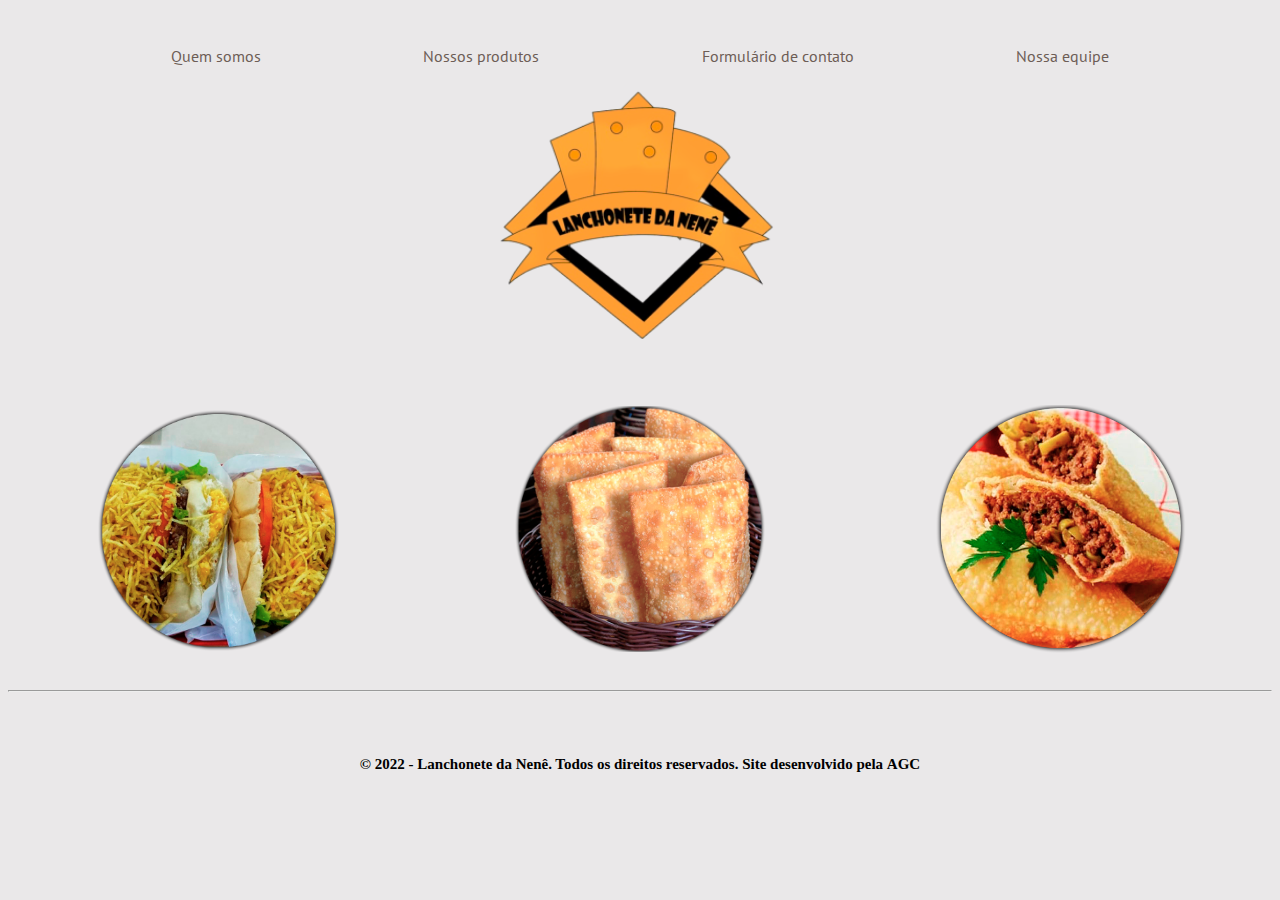
<file: index.html>
<!DOCTYPE html>
<html lang="pt-br">

<head>
    <meta charset="UTF-8">
    <meta http-equiv="X-UA-Compatible" content="IE=edge">
    <meta name="viewport" content="width=device-width, initial-scale=1.0">
    <title>Lanchonete da Nenê</title>
    <link rel="icon" href="Imagens/iconPastelRecort.jpg">
    <link rel="stylesheet" href="Css/styles-index.css">
    <link rel="stylesheet" href="Css/styles-mobile.css">
    <link href="https://fonts.googleapis.com/css2?family=PT+Sans&display=swap" rel="stylesheet">
</head>

<body>
    <!-- Menu Div e os botões-->
    <div class="menuDiv">
        <a class="button" href="Páginas/P1-quemSomos.html">Quem somos</a>
        <a class="button" href="Páginas/P2-nossosProdutos.html">Nossos produtos</a>
        <a class="button" href="Páginas/P3-formularioContato.html">Formulário de contato</a>
        <a class="button" href="Páginas/P4-nossaEquipe.html">Nossa equipe</a>
    </div>

    <!-- Logo da página e posicionamento-->
    <a href="index.html">
        <img class="logoImg" id="logo1" src="Imagens/logo2.png">
    </a>

    <!-- Imagens do início-->
    <div class="imagensIndex">
        <a href="Páginas/P2-nossosProdutos.html">
            <div class="img">
                <img src="Imagens/Index/hamburguer.png" width="250px">
            </div>
        </a>
        <a href="Páginas/P2-nossosProdutos.html">
            <div class="img">
                <img src="Imagens/Index/pastel1.png" width="250px">
            </div>
        </a>
        <a href="Páginas/P2-nossosProdutos.html">
            <div class="img">
                <img src="Imagens/Index/pastel2.png" width="250px">
            </div>
        </a>

    </div>
    <footer>
        <!-- Linha e os créditos abaixo-->
        <hr>
        <div class="creditosDiv">
            <h3 class="creditos">© 2022 - Lanchonete da Nenê. Todos os direitos reservados. Site desenvolvido pela </h3>
            <a class="creditos" href="https://xandyninfadora.github.io/AGC/">AGC</a>
        </div>
    </footer>
</body>

</html>
</file>
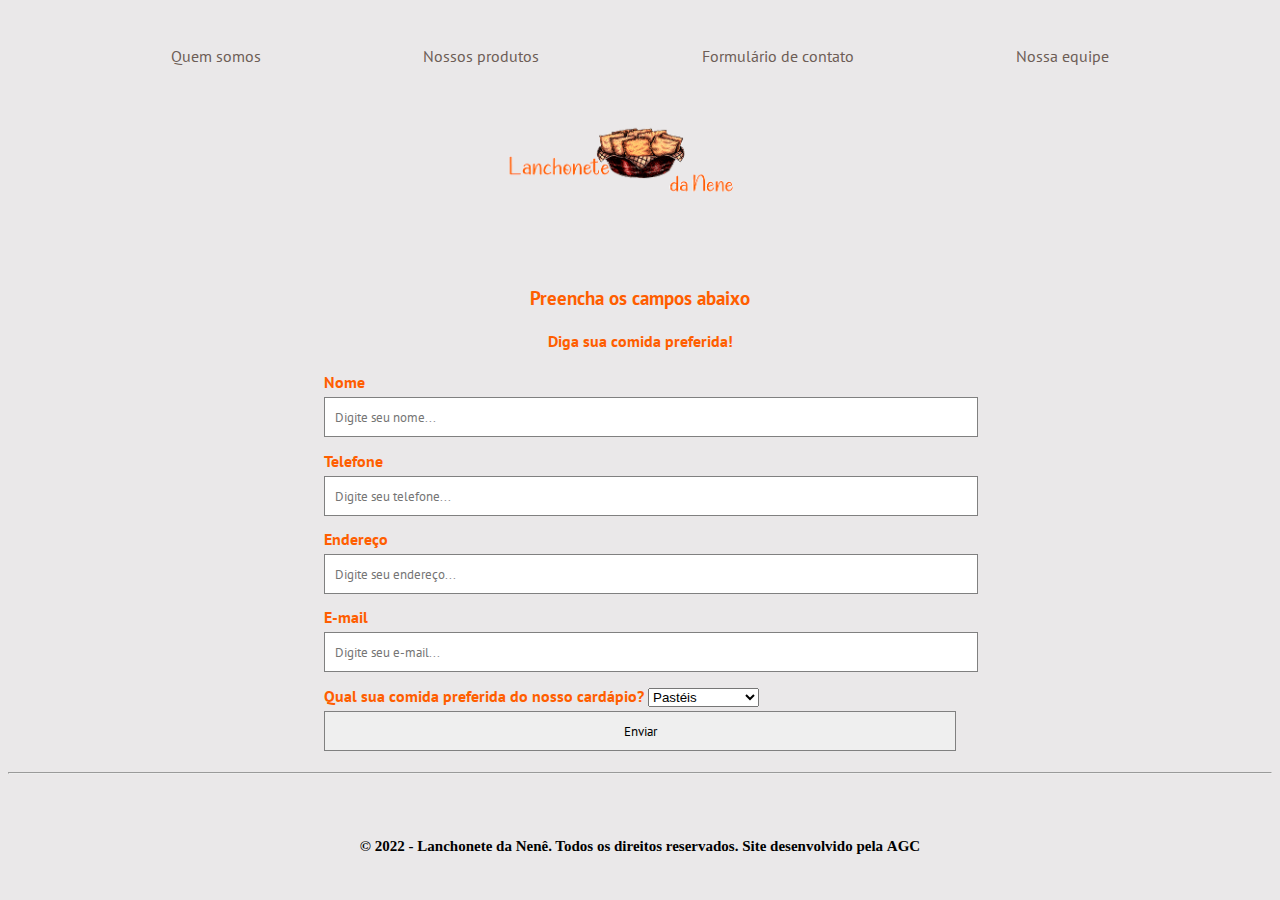
<file: P3-formularioContato.html>
<!DOCTYPE html>
<html lang="pt-br">

<head>
    <meta charset="UTF-8">
    <meta http-equiv="X-UA-Compatible" content="IE=edge">
    <meta name="viewport" content="width=device-width, initial-scale=1.0">
    <title>Formulário de Contato</title>
    <link rel="icon" href="../Imagens/iconPastelRecort.jpg">
    <link rel="stylesheet" href="../Css/styles-index.css">
    <link rel="stylesheet" href="../Css/styles-mobile.css">
    <link href="https://fonts.googleapis.com/css2?family=PT+Sans&display=swap" rel="stylesheet">
    <link rel="stylesheet" href="../Css/styles-form.css">
</head>

<body>

    <!-- Menu Div e os botões-->
    <div class="menuDiv">
        <a class="button" href="P1-quemSomos.html">Quem somos</a>
        <a class="button" href="P2-nossosProdutos.html">Nossos produtos</a>
        <a class="button" href="P3-formularioContato.html">Formulário de contato</a>
        <a class="button" href="P4-nossaEquipe.html">Nossa equipe</a>
    </div>
    <!-- Logo da página e posicionamento-->
    <a href="../index.html">
        <img class="logoImg" id="logo" src="../Imagens/logoTeste.png">
    </a>

    <!-- PARTE VICTOR -->

    <section>
        <div class="divform">

            <div class="anuncio">
                <h3>Preencha os campos abaixo</h3>
                <h4>Diga sua comida preferida!</h4>
            </div>

            <form name="formcadastro" action="https://formsubmit.co/victorpetry2@hotmail.com" method="post" onsubmit="return validacao()">

                <label for="inputNome">Nome</label>
                <input type="text" id="inputNome" name="name" placeholder="Digite seu nome...">
                

                <label for="inputTelefone">Telefone</label>
                <input type="number" id="inputTelefone" name="tel" placeholder="Digite seu telefone...">

                <label for="inputEndereco">Endereço</label>
                <input type="text" id="inputEndereco" name="adress" placeholder="Digite seu endereço...">
                

                <label for="inputEmail">E-mail</label>
                <input type="text" id="inputEmail" name="email" placeholder="Digite seu e-mail...">
       
                <label for="escolhaComida">Qual sua comida preferida do nosso cardápio?</label>
                <select>
                    <option>Pastéis</option>
                    <option>Hambúrgueres</option>
                    <option>Sobremesas</option>
                </select>
                <input type="hidden" name="_next" value="http://127.0.0.1:5500/thanks.html">
                <input type="submit" name="enviar" value="Enviar">
            </form>
        </div>
    </section>

    <script>
        function validacao() {
            var formulario = document.forms["formcadastro"]
            var nome = formulario.name.value
            var telefone = formulario.tel.value
            var endereco = formulario.adress.value
            

            var erro = false

            if (formulario.name.value=='') {
                alert("Oops! Este campo precisa ser preenchido.")
            }

            if (telefone.length < 11) {
                alert ("Oops! Parece que seu telefone não possui todos os dígitos.")
                erro = true // quando identifica um erro 
            }
             
            if (erro) { // se houver algum erro, retorna falso
                return false
            } else {
                return true
            }
        
        }
    </script>


    
    <!-- Linha e os créditos abaixo-->
    <hr>
    <div class="creditosDiv">
        <h3 class="creditos">© 2022 - Lanchonete da Nenê. Todos os direitos reservados. Site desenvolvido pela </h3> <a
            class="creditos" href="https://xandyninfadora.github.io/AGC/">AGC</a>
    </div>
</body>

</html>
</file>
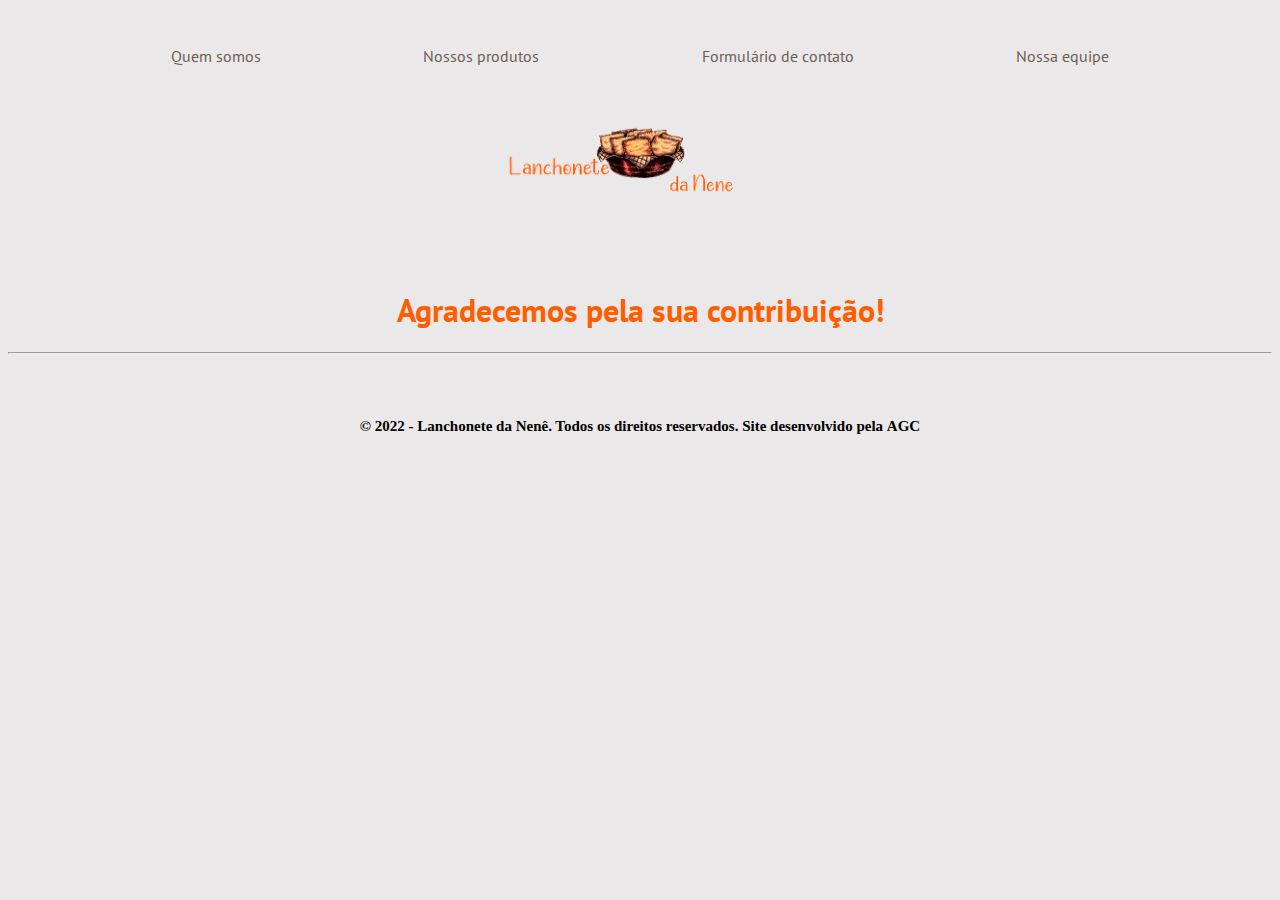
<file: thanks.html>
<!DOCTYPE html>
<html lang="pt-br">

<head>
    <meta charset="UTF-8">
    <meta http-equiv="X-UA-Compatible" content="IE=edge">
    <meta name="viewport" content="width=device-width, initial-scale=1.0">
    <title>Formulário de Contato</title>
    <link rel="icon" href="../Imagens/iconPastelRecort.jpg">
    <link rel="stylesheet" href="../Css/styles-index.css">
    <link rel="stylesheet" href="../Css/styles-mobile.css">
    <link href="https://fonts.googleapis.com/css2?family=PT+Sans&display=swap" rel="stylesheet">
    <link rel="stylesheet" href="../Css/styles-form.css">
</head>

<body>

    <!-- Menu Div e os botões-->
    <div class="menuDiv">
        <a class="button" href="P1-quemSomos.html">Quem somos</a>
        <a class="button" href="P2-nossosProdutos.html">Nossos produtos</a>
        <a class="button" href="P3-formularioContato.html">Formulário de contato</a>
        <a class="button" href="P4-nossaEquipe.html">Nossa equipe</a>
    </div>
    <!-- Logo da página e posicionamento-->
    <a href="../index.html">
        <img class="logoImg" id="logo" src="../Imagens/logoTeste.png">
    </a>

    <!-- PARTE VICTOR -->

    <!-- AGRADECIMENTO -->

    <div class="thanks">
        <h1>Agradecemos pela sua contribuição!</h1>
    </div>



    <!-- Linha e os créditos abaixo-->
    <hr>
    <div class="creditosDiv">
        <h3 class="creditos">© 2022 - Lanchonete da Nenê. Todos os direitos reservados. Site desenvolvido pela </h3> <a
            class="creditos" href="https://xandyninfadora.github.io/AGC/">AGC</a>
    </div>
</body>

</html>
</file>
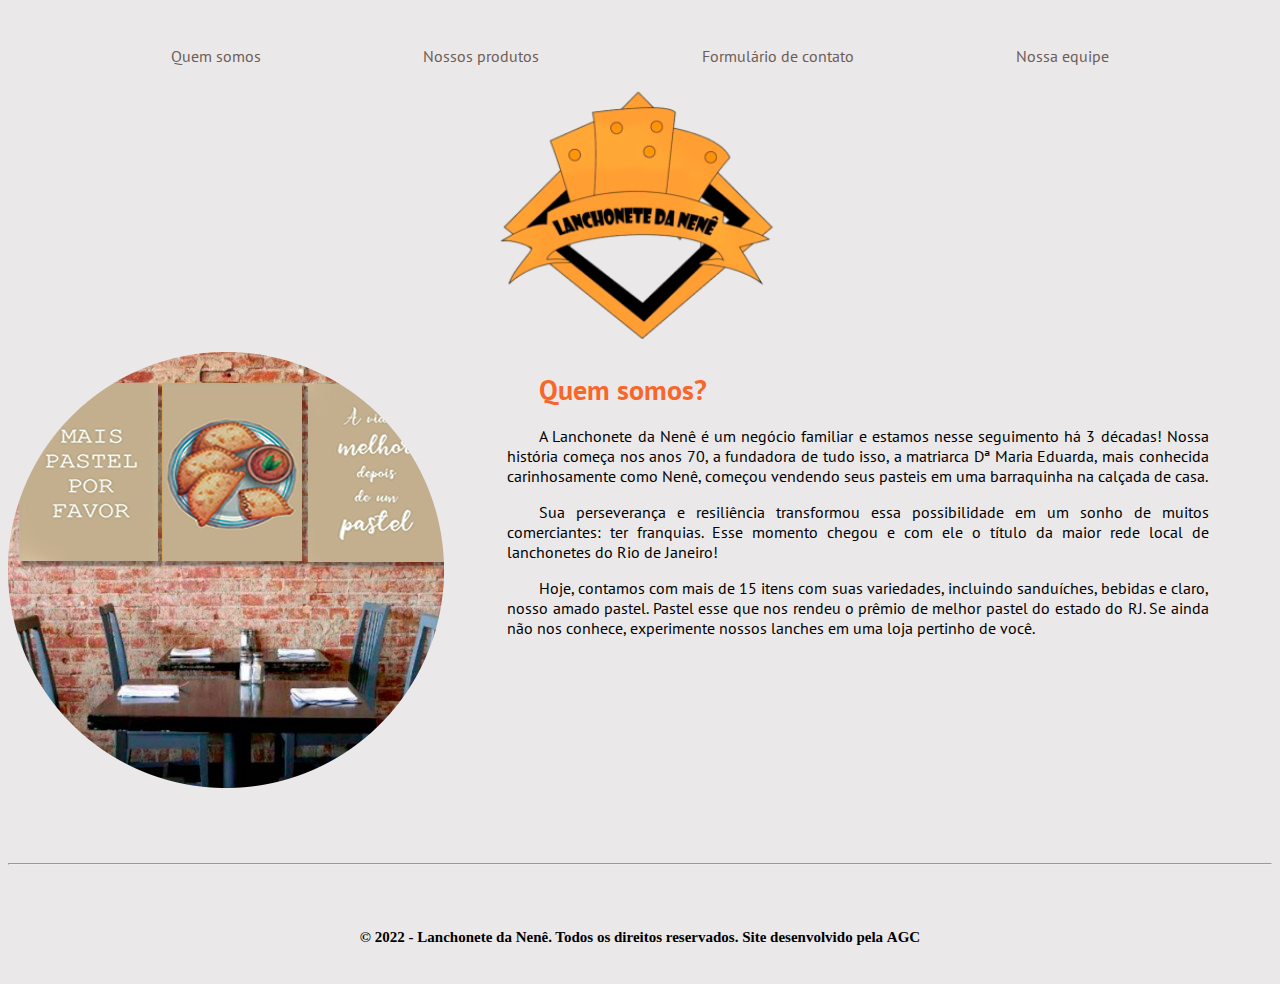
<file: Páginas/P1-quemSomos.html>
<!DOCTYPE html>
<html lang="pt-br">

<head>
    <meta charset="UTF-8">
    <meta http-equiv="X-UA-Compatible" content="IE=edge">
    <meta name="viewport" content="width=device-width, initial-scale=1.0">
    <title>Quem Somos</title>
    <link rel="icon" href="../Imagens/logo2.png">
    <link rel="stylesheet" href="../Css/styles-index.css">
    <link rel="stylesheet" href="../Css/styles-quemSomos.css">
    <link rel="stylesheet" href="../Css/styles-mobile.css">
    <link href="https://fonts.googleapis.com/css2?family=PT+Sans&display=swap" rel="stylesheet">

</head>

<body>
    <header>
        <nav>
            <!-- Menu Div e os botões-->
            <div class="menuDiv">
                <a class="button" href="P1-quemSomos.html">Quem somos</a>
                <a class="button" href="P2-nossosProdutos.html">Nossos produtos</a>
                <a class="button" href="P3-formularioContato.html">Formulário de contato</a>
                <a class="button" href="P4-nossaEquipe.html">Nossa equipe</a>
            </div>

            <!-- Logo da página e posicionamento-->

            <a href="../index.html">
                <img class="logoImg" id="logo" src="../Imagens/logo2.png">
            </a>
        </nav>
    </header>
    <main>
        <article>
            <!-- Texto e posicionamento das fotos -->
            <div class="P1-textoDiv">

                <div class="fotoLanchoneteDiv">
                    <img id="fotoLanchonete" src="../Imagens/Index/P1-fotoLanchonete.png">
                </div>
                <div class="quemSomosTextoDiv">
                    <h1 id="P1-titulo"> Quem somos?</h1>
                    <p>A Lanchonete da Nenê é um negócio familiar e estamos nesse seguimento há 3 décadas! Nossa
                        história
                        começa
                        nos anos 70, a fundadora de tudo isso, a matriarca Dª Maria Eduarda, mais conhecida
                        carinhosamente
                        como
                        Nenê, começou vendendo seus pasteis em uma barraquinha na calçada de casa.
                    </p>
                    <p>Sua perseverança e resiliência transformou essa possibilidade em um sonho de muitos comerciantes:
                        ter
                        franquias. Esse momento chegou e com ele o título da maior rede local de lanchonetes do Rio de
                        Janeiro!
                    </p>
                    <p> Hoje, contamos com mais de 15 itens com suas variedades, incluindo sanduíches, bebidas e claro,
                        nosso
                        amado pastel. Pastel esse que nos rendeu o prêmio de melhor pastel do estado do RJ. Se ainda não
                        nos
                        conhece, experimente nossos lanches em uma loja pertinho de você.</p>
                </div>
            </div>
        </article>
    </main>

    <footer>
        <!-- Linha e os créditos abaixo-->
        <hr>
        <div class="creditosDiv">
            <h3 class="creditos">© 2022 - Lanchonete da Nenê. Todos os direitos reservados. Site desenvolvido pela </h3>
            <a class="creditos" href="https://xandyninfadora.github.io/AGC/">AGC</a>
        </div>
    </footer>

</body>

</html>
</file>
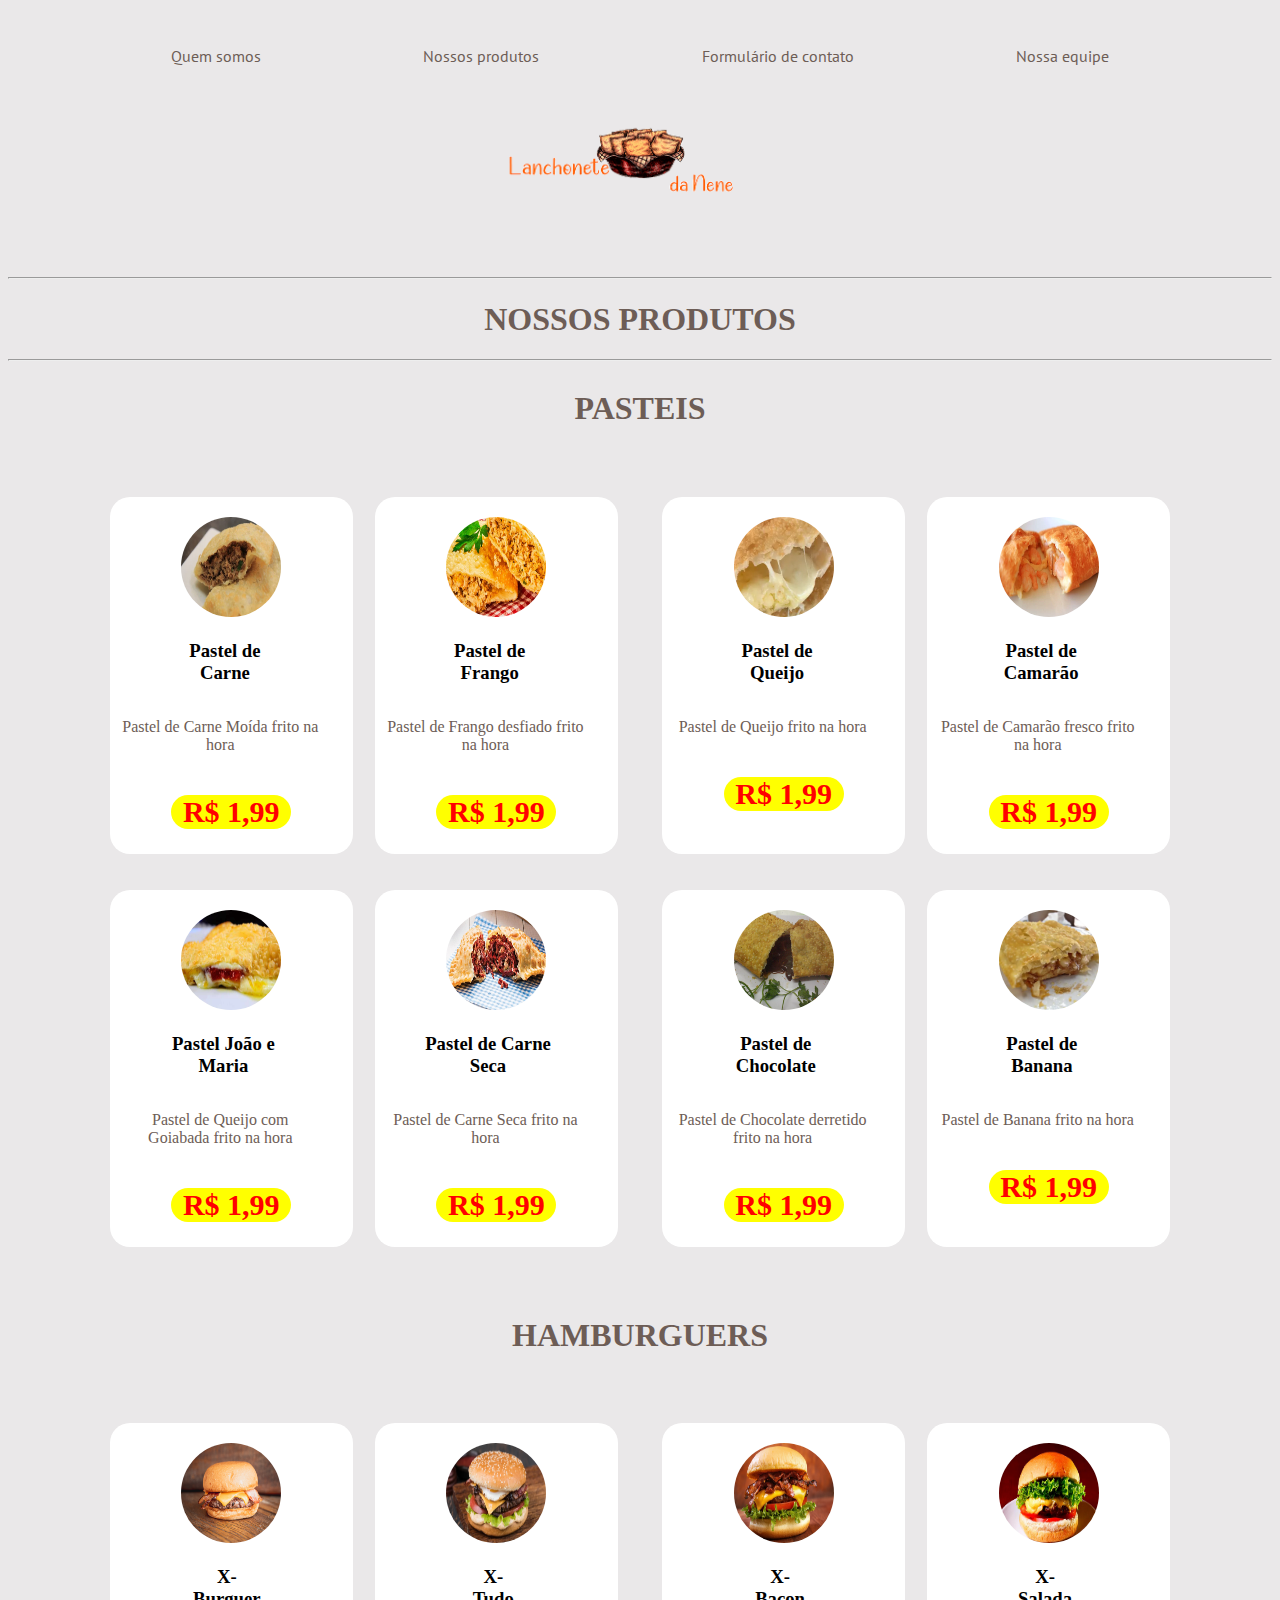
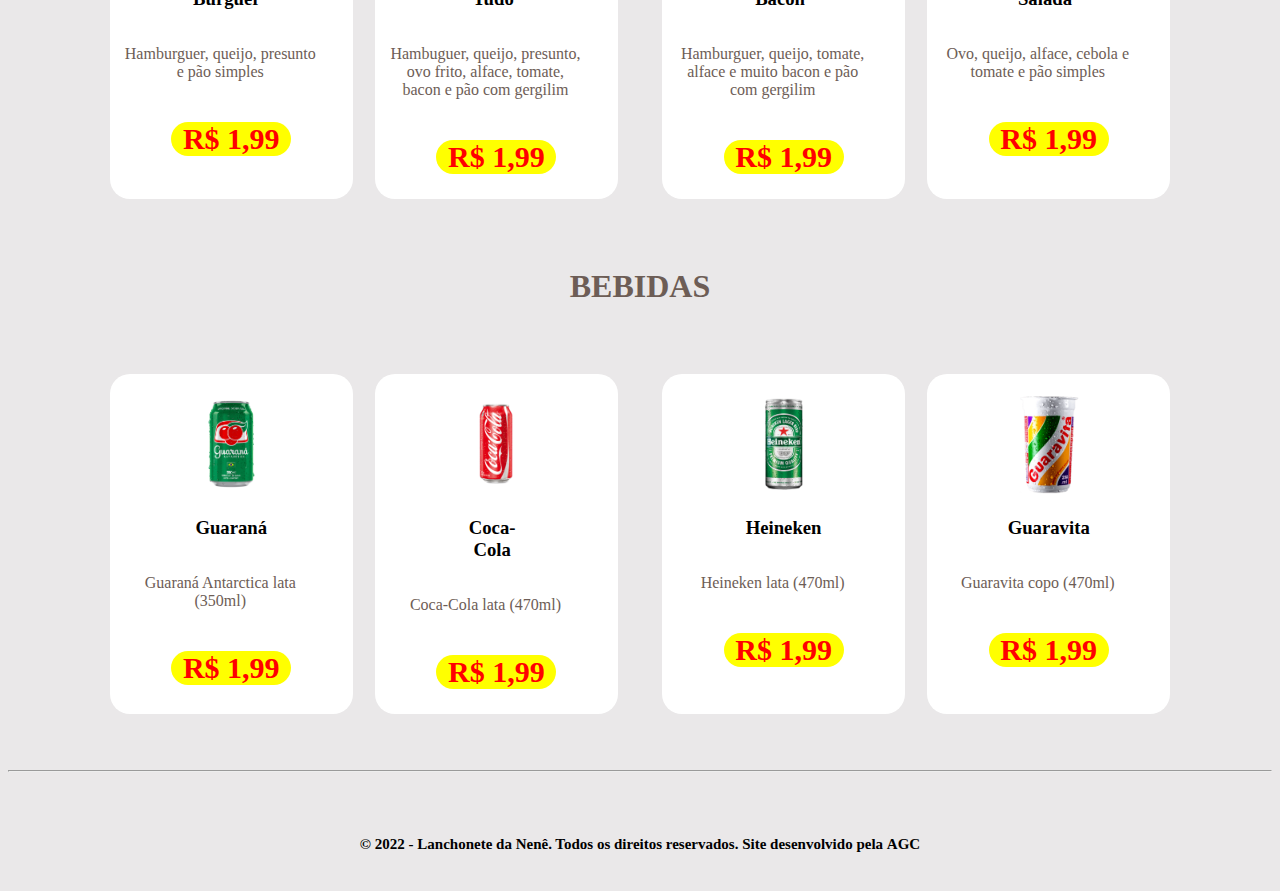
<file: Páginas/P2-nossosProdutos.html>
<!DOCTYPE html>
<html lang="pt-br">

<head>
    <meta charset="UTF-8">
    <meta http-equiv="X-UA-Compatible" content="IE=edge">
    <meta name="viewport" content="width=device-width, initial-scale=1.0">
    <title>Produtos</title>
    <link rel="icon" href="../Imagens/iconPastelRecort.jpg">
    <link rel="stylesheet" href="../Css/styles-index.css">
    <link rel="stylesheet" href="../Css/styles-produtos.css">
    <link rel="stylesheet" href="../Css/styles-produtos-mobile.css">
    <link rel="stylesheet" href="../Css/styles-mobile.css">
    <link href="https://fonts.googleapis.com/css2?family=PT+Sans&display=swap" rel="stylesheet">
</head>

<body>
<header>
    
            <!-- Menu Div e os botões-->
            <div class="menuDiv">
                <a class="button" href="P1-quemSomos.html">Quem somos</a>
                <a class="button" href="P2-nossosProdutos.html">Nossos produtos</a>
                <a class="button" href="P3-formularioContato.html">Formulário de contato</a>
                <a class="button" href="P4-nossaEquipe.html">Nossa equipe</a>
            </div>
            <!-- Logo da página e posicionamento-->
    <a href="../index.html">
        <img class="logoImg" id="logo" src="../Imagens/logoTeste.png">
    </a>
</header>

        <!-- Logo da página e posicionamento-->
        <!-- <div id="icon">
            <a href="../index.html">
            <img class=logo src="../Imagens/logoTeste.jpg">
            </a>
        </div> -->
        
        <!-- modelo produto -->
        <!-- <div class="produtos">
                    <div class="divImg">
                        <img class="produtosImagens" src="../Imagens/produtos/" alt="">
                    </div>
                    <div class="nomeProduto">
                        <h3></h3>
                    </div>
                    <div class="descricaoProduto">
                        <p></p>
                    </div>
                    <div class="precoProduto">
                        <h2></h2>
                    </div>
                </div> -->

    <!-- Div geral -->
    <hr>
    <h1>NOSSOS PRODUTOS</h1>
    <hr>
    <div id="pagGeral">
        <!-- produtos-->

        <div id="itens">
            <h1>PASTEIS</h1>
            <div id="bGeral" class="pGeral">    
                <div class="produtos">
                    <div class="divImg">
                        <img class="produtosImagens pastImg" src="../Imagens/produtos/pasteis/carne.webp" alt="">
                    </div>
                    <div class="nomeProduto">
                        <h3>Pastel de Carne</h3>
                    </div>
                    <div class="descricaoProduto">
                        <p>Pastel de Carne Moída frito na hora</p>
                    </div>
                    <div class="precoProduto">
                        <h2>R$ 1,99</h2>
                    </div>
                </div>
                <div class="produtos">
                    <div class="divImg">
                        <img class="produtosImagens pastImg" src="../Imagens/produtos/pasteis/frango.jpg" alt="">
                    </div>
                    <div class="nomeProduto">
                        <h3>Pastel de Frango</h3>
                    </div>
                    <div class="descricaoProduto">
                        <p>Pastel de Frango desfiado frito na hora</p>
                    </div>
                    <div class="precoProduto">
                        <h2>R$ 1,99</h2>
                    </div>
                </div>
                <!-- gambiarra pro mobile -->
                <div class="break"></div>

                <div class="produtos">
                    <div class="divImg">
                        <img class="produtosImagens pastImg" src="../Imagens/produtos/pasteis/queijo.webp" alt="">
                    </div>
                    <div class="nomeProduto">
                        <h3>Pastel de Queijo</h3>
                    </div>
                    <div class="descricaoProduto">
                        <p>Pastel de Queijo frito na hora</p>
                    </div>
                    <div class="precoProduto">
                        <h2>R$ 1,99</h2>
                    </div>
                </div>
                <div class="produtos">
                    <div class="divImg">
                        <img class="produtosImagens pastImg" src="../Imagens/produtos/pasteis/camarao.webp" alt="">
                    </div>
                    <div class="nomeProduto">
                        <h3>Pastel de Camarão</h3>
                    </div>
                    <div class="descricaoProduto">
                        <p>Pastel de Camarão fresco frito na hora</p>
                    </div>
                    <div class="precoProduto">
                        <h2>R$ 1,99</h2>
                    </div>
                </div> 

                    <!-- gambiarra pra quebrar a linha -->
                <div id="break"></div>

                <div class="produtos">
                    <div class="divImg">
                        <img class="produtosImagens pastImg" src="../Imagens/produtos/pasteis/queijogoiabada.jpg" alt="">
                    </div>
                    <div class="nomeProduto">
                        <h3>Pastel João e Maria</h3>
                    </div>
                    <div class="descricaoProduto">
                        <p>Pastel de Queijo com Goiabada frito na hora</p>
                    </div>
                    <div class="precoProduto">
                        <h2>R$ 1,99</h2>
                    </div>
                </div>
                <div class="produtos">
                    <div class="divImg">
                        <img class="produtosImagens pastImg" src="../Imagens/produtos/pasteis/carneseca.jpg" alt="">
                    </div>
                    <div class="nomeProduto">
                        <h3>Pastel de Carne Seca</h3>
                    </div>
                    <div class="descricaoProduto">
                        <p>Pastel de Carne Seca frito na hora</p>
                    </div>
                    <div class="precoProduto">
                        <h2>R$ 1,99</h2>
                    </div>
                </div>

                <!-- gambiarra pro mobile -->
                <div class="break"></div>

                <div class="produtos">
                    <div class="divImg">
                        <img class="produtosImagens pastImg" src="../Imagens/produtos/pasteis/chocolate.webp" alt="">
                    </div>
                    <div class="nomeProduto">
                        <h3>Pastel de Chocolate</h3>
                    </div>
                    <div class="descricaoProduto">
                        <p>Pastel de Chocolate derretido frito na hora</p>
                    </div>
                    <div class="precoProduto">
                        <h2>R$ 1,99</h2>
                    </div>
                </div>
                <div class="produtos">
                    <div class="divImg">
                        <img class="produtosImagens pastImg" src="../Imagens/produtos/pasteis/banana.webp" alt="">
                    </div>
                    <div class="nomeProduto">
                        <h3>Pastel de Banana</h3>
                    </div>
                    <div class="descricaoProduto">
                        <p>Pastel de Banana frito na hora</p>
                    </div>
                    <div class="precoProduto">
                        <h2>R$ 1,99</h2>
                    </div>
                </div>
            </div>

            <!-- quebra de linha -->
            <br><br>

            <h1>HAMBURGUERS</h1>
            <div class="pGeral">
                <div class="produtos">
                    <div class="divImg">
                        <img class="produtosImagens pastImg" src="../Imagens/produtos/hamburgurs/xburguer.png" alt="">
                    </div>
                    <div class="nomeProduto">
                        <h3>X-Burguer</h3>
                    </div>
                    <div class="descricaoProduto">
                        <p>Hamburguer, queijo, presunto e pão simples</p>
                    </div>
                    <div class="precoProduto">
                        <h2>R$ 1,99</h2>
                    </div>
                </div>
                <div class="produtos">
                    <div class="divImg">
                        <img class="produtosImagens pastImg" src="../Imagens/produtos/hamburgurs/xtudo.webp" alt="">
                    </div>
                    <div class="nomeProduto">
                        <h3>X-Tudo</h3>
                    </div>
                    <div class="descricaoProduto">
                        <p>Hambuguer, queijo, presunto, ovo frito, alface, tomate, bacon e pão com gergilim</p>
                    </div>
                    <div class="precoProduto">
                        <h2>R$ 1,99</h2>
                    </div>
                </div>

                <!-- gambiarra pro mobile -->
                <div class="break"></div>

                <div class="produtos">
                    <div class="divImg">
                        <img class="produtosImagens pastImg" src="../Imagens/produtos/hamburgurs/xbeacon.jpg" alt="">
                    </div>
                    <div class="nomeProduto">
                        <h3>X-Bacon</h3>
                    </div>
                    <div class="descricaoProduto">
                        <p>Hamburguer, queijo, tomate, alface e muito bacon e pão com gergilim</p>
                    </div>
                    <div class="precoProduto">
                        <h2>R$ 1,99</h2>
                    </div>
                </div>
                <div class="produtos">
                    <div class="divImg">
                        <img class="produtosImagens pastImg" src="../Imagens/produtos/hamburgurs/xsalada.jpg.crdownload" alt="">
                    </div>
                    <div class="nomeProduto">
                        <h3>X-Salada</h3>
                    </div>
                    <div class="descricaoProduto">
                        <p>Ovo, queijo, alface, cebola e tomate e pão simples</p>
                    </div>
                    <div class="precoProduto">
                        <h2>R$ 1,99</h2>
                    </div>
                </div>
            </div>
            <h1>BEBIDAS</h1>
            <div class="pGeral">    
                <div class="produtos">
                    <div class="divImg">
                        <img id="guarana" class="produtosImagens" src="../Imagens/produtos/bebidas/guarana.png" alt="">
                    </div>
                    <div class="nomeProduto">
                        <h3>Guaraná</h3>
                    </div>
                    <div class="descricaoProduto">
                        <p>Guaraná Antarctica lata (350ml)</p>
                    </div>
                    <div class="precoProduto">
                        <h2>R$ 1,99</h2>
                    </div>
                </div>

                <div class="produtos">
                    <div class="divImg">
                        <img class="produtosImagens" src="../Imagens/produtos/bebidas/coca-cola.png" alt="">
                    </div>
                    <div class="nomeProduto">
                        <h3>Coca-Cola</h3>
                    </div>
                    <div class="descricaoProduto">
                        <p>Coca-Cola lata (470ml)</p>
                    </div>
                    <div class="precoProduto">
                        <h2>R$ 1,99</h2>
                    </div>
                </div>

                <!-- gambiarra pro mobile -->
                <div class="break"></div>

                <div class="produtos">
                    <div class="divImg">
                        <img id="heineken" class="produtosImagens" src="../Imagens/produtos/bebidas/heineken.png" alt="">
                    </div>
                    <div class="nomeProduto">
                        <h3>Heineken</h3>
                    </div>
                    <div class="descricaoProduto">
                        <p>Heineken lata (470ml)</p>
                    </div>
                    <div class="precoProduto">
                        <h2>R$ 1,99</h2>
                    </div>
                </div>

                <div class="produtos">
                    <div class="divImg">
                        <img class="produtosImagens" src="../Imagens/produtos/bebidas/guaravita.png" alt="">
                    </div>
                    <div class="nomeProduto">
                        <h3>Guaravita</h3>
                    </div>
                    <div class="descricaoProduto">
                        <p>Guaravita copo (470ml)</p>
                    </div>
                    <div class="precoProduto">
                        <h2>R$ 1,99</h2>
                    </div>
                </div>
            </div>
        </div>
    </div>
<footer>
            <!-- Linha e os créditos abaixo-->
            <hr>
            <div class="creditosDiv">
                <h3 class="creditos">© 2022 - Lanchonete da Nenê. Todos os direitos reservados. Site desenvolvido pela </h3> <a
                       class="creditos" href="https://xandyninfadora.github.io/AGC/">AGC</a>
            </div>
</footer>
</body>

</html>
</file>
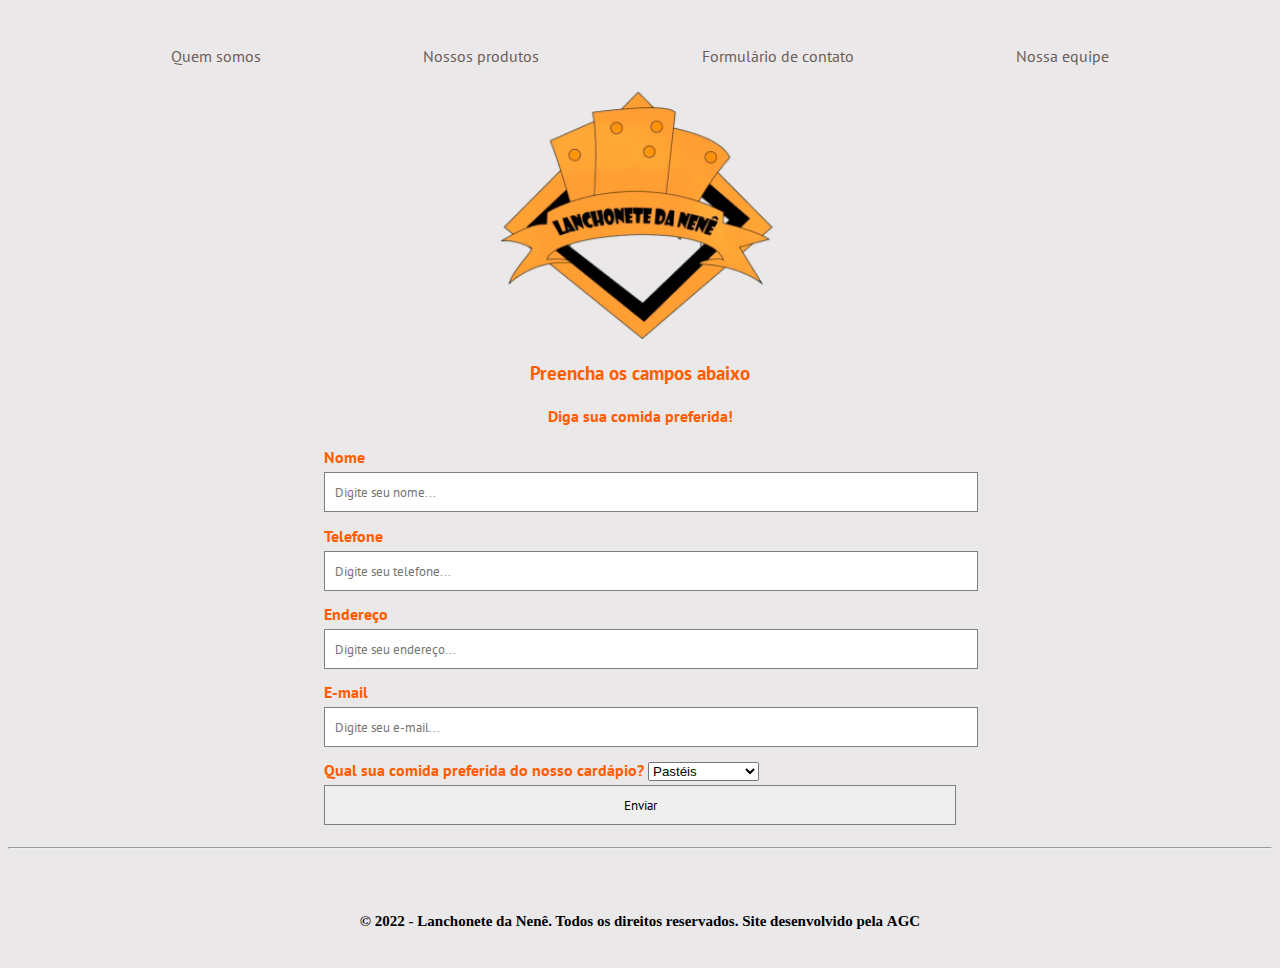
<file: Páginas/P3-formularioContato.html>
<!DOCTYPE html>
<html lang="pt-br">

<head>
    <meta charset="UTF-8">
    <meta http-equiv="X-UA-Compatible" content="IE=edge">
    <meta name="viewport" content="width=device-width, initial-scale=1.0">
    <title>Formulário de Contato</title>
    <link rel="icon" href="../Imagens/logo2.png">
    <link rel="stylesheet" href="../Css/styles-index.css">
    <link rel="stylesheet" href="../Css/styles-mobile.css">
    <link href="https://fonts.googleapis.com/css2?family=PT+Sans&display=swap" rel="stylesheet">
    <link rel="stylesheet" href="../Css/styles-form.css">
</head>

<body>
 <header>
    <!-- Menu Div e os botões-->
    <div class="menuDiv">
        <a class="button" href="P1-quemSomos.html">Quem somos</a>
        <a class="button" href="P2-nossosProdutos.html">Nossos produtos</a>
        <a class="button" href="P3-formularioContato.html">Formulário de contato</a>
        <a class="button" href="P4-nossaEquipe.html">Nossa equipe</a>
    </div>
    <!-- Logo da página e posicionamento-->
    <a href="../index.html">
        <img class="logoImg" id="logo" src="../Imagens/logo2.png">
    </a>
 </header>

    <!-- PARTE VICTOR -->

    <section>
        <div class="divform">

            <div class="anuncio">
                <h3>Preencha os campos abaixo</h3>
                <h4>Diga sua comida preferida!</h4>
            </div>

            <form name="formcadastro" action="https://formsubmit.co/andyp.designer@gmail.com" method="post"
                onsubmit="return validacao()">

                <label for="inputNome">Nome</label>
                <input type="text" id="inputNome" name="name" placeholder="Digite seu nome...">


                <label for="inputTelefone">Telefone</label>
                <input type="number" id="inputTelefone" name="tel" placeholder="Digite seu telefone...">

                <label for="inputEndereco">Endereço</label>
                <input type="text" id="inputEndereco" name="adress" placeholder="Digite seu endereço...">


                <label for="inputEmail">E-mail</label>
                <input type="text" id="inputEmail" name="email" placeholder="Digite seu e-mail...">

                <label for="escolhaComida">Qual sua comida preferida do nosso cardápio?</label>
                <select>
                    <option>Pastéis</option>
                    <option>Hambúrgueres</option>
                    <option>Bebidas</option>
                </select>
                <input type="hidden" name="_next" value="https://marceloydm.github.io/proj-squad/index.html">
                <input type="submit" name="enviar" value="Enviar">
            </form>
        </div>
    </section>

    <footer> 
    <!-- Linha e os créditos abaixo-->
    <hr>
    <div class="creditosDiv">
        <h3 class="creditos">© 2022 - Lanchonete da Nenê. Todos os direitos reservados. Site desenvolvido pela </h3> <a
            class="creditos" href="https://xandyninfadora.github.io/AGC/">AGC</a>
    </div>
    </footer>
    <script src="../Js/Java.js"></script>
</body>

</html>
</file>
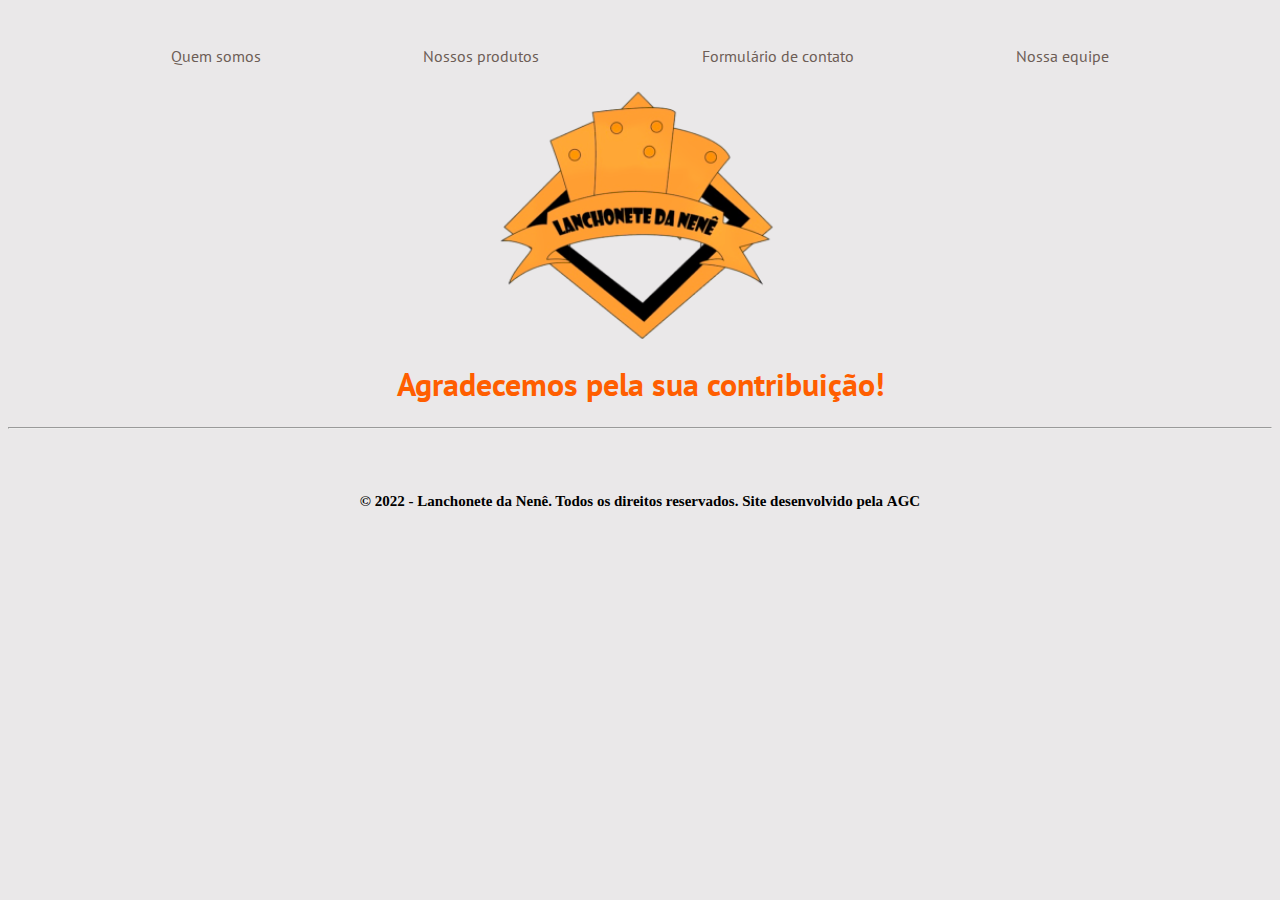
<file: Páginas/thanks.html>
<!DOCTYPE html>
<html lang="pt-br">

<head>
    <meta charset="UTF-8">
    <meta http-equiv="X-UA-Compatible" content="IE=edge">
    <meta name="viewport" content="width=device-width, initial-scale=1.0">
    <title>Formulário de Contato</title>
    <link rel="icon" href="../Imagens/logo2.png">
    <link rel="stylesheet" href="../Css/styles-index.css">
    <link rel="stylesheet" href="../Css/styles-mobile.css">
    <link href="https://fonts.googleapis.com/css2?family=PT+Sans&display=swap" rel="stylesheet">
    <link rel="stylesheet" href="../Css/styles-form.css">
</head>

<body>

    <!-- Menu Div e os botões-->
    <div class="menuDiv">
        <a class="button" href="P1-quemSomos.html">Quem somos</a>
        <a class="button" href="P2-nossosProdutos.html">Nossos produtos</a>
        <a class="button" href="P3-formularioContato.html">Formulário de contato</a>
        <a class="button" href="P4-nossaEquipe.html">Nossa equipe</a>
    </div>
    <!-- Logo da página e posicionamento-->
    <a href="../index.html">
        <img class="logoImg" id="logo" src="../Imagens/logo2.png">
    </a>

    <!-- PARTE VICTOR -->

    <!-- AGRADECIMENTO -->

    <div class="thanks">
        <h1>Agradecemos pela sua contribuição!</h1>
    </div>



    <!-- Linha e os créditos abaixo-->
    <hr>
    <div class="creditosDiv">
        <h3 class="creditos">© 2022 - Lanchonete da Nenê. Todos os direitos reservados. Site desenvolvido pela </h3> <a
            class="creditos" href="https://xandyninfadora.github.io/AGC/">AGC</a>
    </div>
</body>

</html>
</file>
<file: Css/styles-index.css>
/* Cor do fundo */
body {
    background-color: #eae8e9;
}

/* Flexbox do menu*/
.menuDiv {
    display: flex;
    justify-content: space-evenly;
    font-family: 'PT Sans', sans-serif;
}

/* Botões menu*/
.button {
    margin-top: 3%;
    color: #6d5d56;
    /*Fonte especificidades */
    font-family: 'PT Sans', sans-serif;
    font-size: 16px;
    font-weight: normal;
    text-decoration: none;
    /* Efeito do menu no Desktop*/
    position: relative;
}

/* Pseudo classe efeito passa o mouse muda de cor*/
.button:hover {
    color: #f86729;
    transition: 1ms;

}

/* Pseudo elemento efeito fica em cima da letrinha*/
.button::after {
    content: " ";
    width: 0%;
    height: 3px;
    border-radius: 50px;
    background-color: #90847f;
    position: absolute;
    top: 0;
    left: 0;
    margin-top: -19px;

}

/* Juntando os dois para dar o efeito que vemos no desktop*/
.button:hover::after {
    transition: 1s;
    width: 100%;
}

/* Classe da logo no início do site*/
.logoImg {
    display: block;
    margin-left: auto;
    margin-right: auto;
    width: 23%;
    margin-bottom: 10px;
}

/* Imagens index, pastel e hambúrguer */
.imagensIndex {
    display: flex;
    flex-direction: row;
    align-items: center;
    justify-content: space-around;
}

.img {
    padding-right: 5%;
    padding-bottom: 10%;
}

/* Rodapé da página centralizar */
.creditosDiv {
    text-align: center;
    margin-top: 5%;
    margin-bottom: 3%;
}

/* Rodapé da página */
.creditos {
    display: inline;
    font-family: 'Times New Roman', Times, serif;
    text-decoration: none;
    font-style: normal;
    font-weight: bold;
    font-size: 15px;
    color: black;
}

/* Efeito do link AGC*/
a:hover {
    color: #f86729;
}

#logo1{
margin-bottom: 5%;
}
</file>
<file: Css/styles-mobile.css>
@media (max-width: 700px) {
    /* Pertinentes a Div se comportar em colunas */
    .menuDiv {
        flex-direction: column;
        align-items: center;
        padding-top: 15px;
        justify-content: space-around;

    }

    /* Pertinentes ao menu quadrado */
    .button {
        /* Sobre as cores, bordas e sombra da caixa */
        margin-bottom: 25px;
        width: 400px;
        border: 3px solid transparent;
        border-image-slice: 1;
        box-shadow: 3px 3px 8px #f867299a;
        opacity: 0.7;
        /*Tamanho da caixinha*/
        padding-left: 4px;
        padding-right: 4px;
        padding-top: 4px;
        padding-bottom: 4px;
        /*Pertinentes a fonte*/
        font-weight: normal;
        text-decoration: none;
        text-align: center;
    }

    /* Desligando o efeito que se vê no desktop*/
    .button:hover::after {
        display: none;
    }

    .logoImg {
        width: 60%;
        margin-top: 10%;
        margin-bottom: 20%;
    }



    /* Página Home (index) */

        /* Imagens index pastel e hambúrguer */
        .imagensIndex {
            flex-wrap: wrap;
            
        }

    /* Página quem somos (P1)
     /* Passando o texto para linha abaixo assim que o tamanho do site diminui */
    .P1-textoDiv {
        flex-wrap: wrap;

    }

    /* Para foto da página ficar no tamanho ideal */
    #fotoLanchonete {
        width: 100%;
        display: flex;
        align-items: center;
    }

    
    /* Página quem somos (P4)
     /* Passando o texto para linha abaixo assim que o tamanho do site diminui */
     .P4-textoDiv {
        flex-wrap: wrap;

    }

    /* Para foto da página ficar no tamanho ideal */
    #fotoNossaEquipe {
        width: 100%;

    }
    /*Logo PáginaIndex Espaçamento*/
    #logo1{
        margin-bottom: 15%;
        }
}
</file>
<file: Css/styles-form.css>
div.divform {
    width: 50%;
    margin: 0 auto;
}

input {
    width: 100%;
    padding: 10px;
    margin-bottom: 1em;
    font-family: 'PT Sans', sans-serif;
    border: 1px solid gray;
}

label {
    font-weight: bold;
    padding-bottom: 5px;
    display: inline-block;
    font-family: 'PT Sans', sans-serif;
    color: rgb(255, 94, 0);
}


@media screen and (max-width: 750px) {
    div.divform {
                width: 100%;
    }
}

div.anuncio h3, h4 {
    font-family: 'PT Sans', sans-serif;
    color: rgb(255, 94, 0);
    text-align: center;
}

div.thanks {
    font-family: 'PT Sans', sans-serif;
    color: rgb(255, 94, 0);
    text-align: center;
}
</file>
<file: Css/styles-quemSomos.css>
/* Div com as formatações do texto*/
.quemSomosTextoDiv{
 padding-left: 5%;
 text-align: justify;
 padding-right: 5%;
 font-weight: normal;
 font-size: 16px;
 font-family: 'PT Sans', sans-serif;
 line-height: 1.5s;
 text-indent: 2em;
}
/* ID do título */
#P1-titulo {
 color: #f86729; 
 font-size: 28px;
}
/* Formatação do texto na página */
.P1-textoDiv {
   padding-bottom: 5%;
    display: flex;
}
</file>
<file: Css/styles-produtos.css>
/* tentando consertar os pasteis */

/* imagens */
.produtosImagens {
    width: 100px;
    height: 100px;
}

#heineken {
    width: 50px;
}

#guarana {
    width: 55px;
}

/* produtos individuais */
.produtos {
    display: flex;
    flex-flow: column;
    background-color: white;
    border-radius: 20px;
    width: 22%;
    align-items: center;
}

.produtos:hover {
    border-color: #6d5d56;

}

/* para ajustar a imagem na div dos produtos */
.divImg {
    margin-top: 20px;
}

/* bordas das imagens dos pasteis e hamburgures */
.pastImg {
    border-radius: 50px;
}

/* div geral de tudo o que não está no footer ou no header. feita para facilitar a organização */
#pagGeral {
    display: flex;
    justify-content: center;
}

/* para ajustar o texto da descrição */
.descricaoProduto {
    width: 90%;
}

/* div para organizar produtos e textos */
#itens {
    display: flex;
    flex-flow: column;
    width: 95%;
}
/* classe pGeral = produtos geral. Organiza a div dos produtos individuais */
.pGeral {
    display: flex;
    flex-wrap: wrap;
    padding: 4%;
    
    justify-content: space-evenly;
}

/* css da gambiarra pra quebrar a linha */
#break {
    width: 100%;
    height: 5%;
}

/* textos */

p,h1{
    font-family: 'Fonrine-Leight';
    color: #6d5d56;
    text-align:center;
}

p {
    width: 90%;
}

h3 {
    color: black;
    text-align: center;
    width: 90%;
}

h2 {
    display: flex;
    color: red;
    background-color: yellow;
    border-radius: 20px;
    width: 120px;
    justify-content: center;
    font-size: 30px;
}
</file>
<file: Css/styles-produtos-mobile.css>
@media (max-width: 750px) {

    .produtos {
        width: 45%;
    }

    #itens {
        width: 100%;
    }

    .break {
        width: 100%;
        height: 1%;
        display: flex;
    }

    #break {
        height: 1%;
    }

    /* o problema tá aqui */
    .precoProduto {
        bottom: 5%;
        top: 5%;
    }

}
</file>
